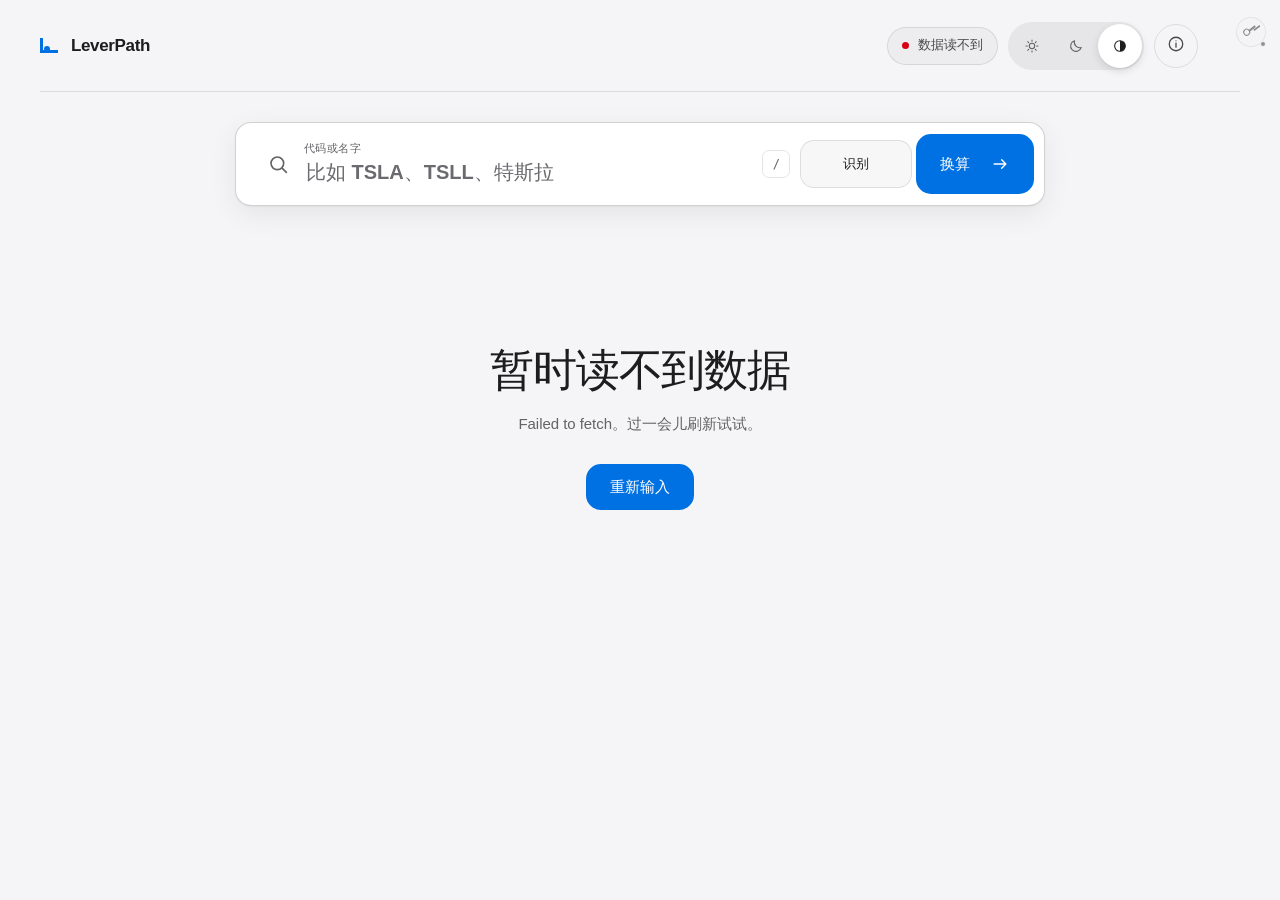
<file: index.html>
<!doctype html>
<html lang="zh-CN">
  <head>
    <meta charset="utf-8" />
    <meta name="viewport" content="width=device-width, initial-scale=1" />
    <meta name="robots" content="noindex" />
    <meta http-equiv="refresh" content="0; url=/levermap/" />
    <title>LeverPath</title>
    <script>
      window.location.replace("/levermap/" + window.location.search + window.location.hash);
    </script>
  </head>
  <body>
    <p><a href="/levermap/">打开 LeverPath</a></p>
  </body>
</html>
</file>
<file: levermap/assets/css/styles.css>
/* ==========================================================================
   Design tokens.

   Light is the default. The dark palette is written out twice on purpose:
   once for the system preference, once for the explicit toggle. Keep the two
   dark blocks identical.
   ========================================================================== */

:root {
  color-scheme: light;

  --font-sans:
    -apple-system, BlinkMacSystemFont, "SF Pro Text", "SF Pro Display", "Helvetica Neue",
    "PingFang SC", "Hiragino Sans GB", "Microsoft YaHei", "Source Han Sans SC", sans-serif;
  --font-mono: "SF Mono", ui-monospace, SFMono-Regular, Menlo, Consolas, monospace;
  --display: var(--font-sans);
  --body: var(--font-sans);
  --sans: var(--font-sans);
  --mono: var(--font-mono);

  --radius-lg: 18px;
  --radius-md: 14px;
  --radius-sm: 10px;
  --content: 1200px;
  --ease: cubic-bezier(0.32, 0.72, 0, 1);

  /* surfaces */
  --bg: #f5f5f7;
  --surface: #ffffff;
  --surface-2: #f0f0f2;
  --surface-3: #e8e8ea;
  --header-bg: rgba(245, 245, 247, 0.72);
  --scrim: rgba(0, 0, 0, 0.32);

  /* translucent fills painted on top of a surface */
  --fill-quiet: rgba(0, 0, 0, 0.03);
  --fill: rgba(0, 0, 0, 0.055);
  --fill-strong: rgba(0, 0, 0, 0.09);

  /* text */
  --ink: #1d1d1f;
  --muted-strong: #48484a;
  --muted: #636366;
  --faint: #6a6a6f;

  /* hairlines */
  --line: rgba(0, 0, 0, 0.1);
  --line-strong: rgba(0, 0, 0, 0.18);

  /* accent */
  --accent: #0071e3;
  --accent-strong: #0060c0;
  --accent-hover: #0077ed;
  --accent-ink: #ffffff;
  --accent-soft: rgba(0, 113, 227, 0.09);
  --accent-line: rgba(0, 113, 227, 0.4);
  --accent-ring: rgba(0, 113, 227, 0.16);
  --on-accent-fill: rgba(255, 255, 255, 0.18);

  /* semantic */
  --positive: #1a7f37;
  --negative: #d70015;
  --negative-soft: rgba(215, 0, 21, 0.07);
  --negative-line: rgba(215, 0, 21, 0.28);
  --warning: #b25000;
  --warning-dot: #f08c00;
  --warning-soft: rgba(242, 140, 0, 0.1);
  --warning-line: rgba(178, 80, 0, 0.26);

  /* segmented controls */
  --segment-track: rgba(120, 120, 128, 0.12);
  --segment-thumb: #ffffff;
  --segment-shadow: 0 3px 8px rgba(0, 0, 0, 0.12), 0 1px 1px rgba(0, 0, 0, 0.04);

  /* elevation */
  --shadow: 0 1px 2px rgba(0, 0, 0, 0.04), 0 8px 28px rgba(0, 0, 0, 0.07);
  --shadow-lg: 0 20px 64px rgba(0, 0, 0, 0.18);
}

@media (prefers-color-scheme: dark) {
  :root:not([data-theme="light"]) {
    color-scheme: dark;

    --bg: #000000;
    --surface: #1c1c1e;
    --surface-2: #161618;
    --surface-3: #2c2c2e;
    --header-bg: rgba(0, 0, 0, 0.72);
    --scrim: rgba(0, 0, 0, 0.6);

    --fill-quiet: rgba(255, 255, 255, 0.045);
    --fill: rgba(255, 255, 255, 0.08);
    --fill-strong: rgba(255, 255, 255, 0.13);

    --ink: #f5f5f7;
    --muted-strong: #c7c7cc;
    --muted: #a8a8ad;
    --faint: #8e8e93;

    --line: rgba(255, 255, 255, 0.11);
    --line-strong: rgba(255, 255, 255, 0.2);

    --accent: #0071e3;
    --accent-strong: #0071e3;
    --accent-hover: #0068d1;
    --accent-ink: #ffffff;
    --accent-soft: rgba(0, 113, 227, 0.18);
    --accent-line: rgba(0, 113, 227, 0.52);
    --accent-ring: rgba(0, 113, 227, 0.28);
    --on-accent-fill: rgba(255, 255, 255, 0.18);

    --positive: #30d158;
    --negative: #ff453a;
    --negative-soft: rgba(255, 69, 58, 0.16);
    --negative-line: rgba(255, 69, 58, 0.4);
    --warning: #ff9f0a;
    --warning-dot: #ff9f0a;
    --warning-soft: rgba(255, 159, 10, 0.14);
    --warning-line: rgba(255, 159, 10, 0.32);

    --segment-track: rgba(118, 118, 128, 0.24);
    --segment-thumb: #636366;
    --segment-shadow: 0 3px 8px rgba(0, 0, 0, 0.3);

    --shadow: 0 1px 2px rgba(0, 0, 0, 0.4), 0 10px 32px rgba(0, 0, 0, 0.35);
    --shadow-lg: 0 24px 72px rgba(0, 0, 0, 0.6);
  }
}

:root[data-theme="dark"] {
  color-scheme: dark;

  --bg: #000000;
  --surface: #1c1c1e;
  --surface-2: #161618;
  --surface-3: #2c2c2e;
  --header-bg: rgba(0, 0, 0, 0.72);
  --scrim: rgba(0, 0, 0, 0.6);

  --fill-quiet: rgba(255, 255, 255, 0.045);
  --fill: rgba(255, 255, 255, 0.08);
  --fill-strong: rgba(255, 255, 255, 0.13);

  --ink: #f5f5f7;
  --muted-strong: #c7c7cc;
  --muted: #a8a8ad;
  --faint: #8e8e93;

  --line: rgba(255, 255, 255, 0.11);
  --line-strong: rgba(255, 255, 255, 0.2);

  --accent: #0071e3;
  --accent-strong: #0071e3;
  --accent-hover: #0068d1;
  --accent-ink: #ffffff;
  --accent-soft: rgba(0, 113, 227, 0.18);
  --accent-line: rgba(0, 113, 227, 0.52);
  --accent-ring: rgba(0, 113, 227, 0.28);
  --on-accent-fill: rgba(255, 255, 255, 0.18);

  --positive: #30d158;
  --negative: #ff453a;
  --negative-soft: rgba(255, 69, 58, 0.16);
  --negative-line: rgba(255, 69, 58, 0.4);
  --warning: #ff9f0a;
  --warning-dot: #ff9f0a;
  --warning-soft: rgba(255, 159, 10, 0.14);
  --warning-line: rgba(255, 159, 10, 0.32);

  --segment-track: rgba(118, 118, 128, 0.24);
  --segment-thumb: #636366;
  --segment-shadow: 0 3px 8px rgba(0, 0, 0, 0.3);

  --shadow: 0 1px 2px rgba(0, 0, 0, 0.4), 0 10px 32px rgba(0, 0, 0, 0.35);
  --shadow-lg: 0 24px 72px rgba(0, 0, 0, 0.6);
}

* {
  box-sizing: border-box;
}

html {
  scroll-behavior: smooth;
}

body {
  min-width: 320px;
  margin: 0;
  overflow-x: hidden;
  background: var(--bg);
  color: var(--ink);
  font-family: var(--body);
  font-size: 15px;
  line-height: 1.6;
  letter-spacing: -0.003em;
  font-synthesis: none;
  -webkit-font-smoothing: antialiased;
  text-rendering: optimizeLegibility;
}

button,
input,
select,
textarea {
  color: inherit;
  font: inherit;
}

button,
a {
  -webkit-tap-highlight-color: transparent;
}

button {
  border: 0;
  cursor: pointer;
}

button:focus-visible,
input:focus-visible,
select:focus-visible,
textarea:focus-visible,
a:focus-visible,
[tabindex]:focus-visible {
  outline: 2px solid var(--accent);
  outline-offset: 2px;
}

[hidden] {
  display: none !important;
}

.sr-only {
  position: absolute;
  width: 1px;
  height: 1px;
  overflow: hidden;
  clip: rect(0 0 0 0);
  clip-path: inset(50%);
  white-space: nowrap;
}

.skip-link {
  position: fixed;
  z-index: 200;
  top: 12px;
  left: 12px;
  transform: translateY(-160%);
  border-radius: 8px;
  background: var(--accent);
  color: var(--accent-ink);
  padding: 11px 15px;
  font-weight: 600;
  text-decoration: none;
}

.skip-link:focus {
  transform: translateY(0);
}

.noscript-note {
  margin: 24px auto;
  width: min(calc(100% - 48px), 720px);
  border: 1px solid var(--warning-line);
  border-radius: 14px;
  background: var(--warning-soft);
  color: var(--warning);
  padding: 16px 18px;
  font-size: 14px;
  line-height: 1.7;
}

.public-key-panel {
  position: fixed;
  z-index: 210;
  top: max(10px, env(safe-area-inset-top));
  right: max(7px, env(safe-area-inset-right));
}

.public-key-trigger {
  position: relative;
  display: grid;
  width: 44px;
  height: 44px;
  place-items: center;
  background: transparent;
  color: var(--muted);
  opacity: 0.72;
  transition:
    color 160ms var(--ease),
    opacity 160ms var(--ease);
}

.public-key-trigger::before {
  position: absolute;
  inset: 7px;
  border: 1px solid var(--line);
  border-radius: 50%;
  background: color-mix(in srgb, var(--bg) 82%, transparent);
  backdrop-filter: blur(12px);
  content: "";
}

.public-key-trigger:hover,
.public-key-trigger:focus-visible,
.public-key-trigger[aria-expanded="true"] {
  color: var(--ink);
  opacity: 1;
}

.public-key-glyph {
  position: relative;
  z-index: 1;
  width: 14px;
  height: 14px;
  transform: rotate(-38deg);
}

.public-key-glyph::before {
  position: absolute;
  top: 1px;
  left: 0;
  width: 5px;
  height: 5px;
  border: 1.5px solid currentColor;
  border-radius: 50%;
  content: "";
}

.public-key-glyph::after {
  position: absolute;
  top: 4px;
  left: 6px;
  width: 8px;
  height: 1.5px;
  background: currentColor;
  box-shadow: 4px 2.5px 0 -0.2px currentColor;
  content: "";
}

.public-key-dot {
  position: absolute;
  z-index: 2;
  right: 7px;
  bottom: 7px;
  width: 6px;
  height: 6px;
  border: 1px solid var(--bg);
  border-radius: 50%;
  background: var(--faint);
}

.public-key-panel.unlocked .public-key-dot {
  background: var(--positive);
}

.public-key-popover {
  position: absolute;
  top: 46px;
  right: 0;
  width: min(232px, calc(100vw - 16px));
  border: 1px solid var(--line);
  border-radius: 14px;
  background: var(--surface);
  padding: 14px;
  box-shadow: var(--shadow-lg);
}

.public-key-popover label,
.public-key-status strong {
  display: block;
  margin-bottom: 8px;
  color: var(--muted-strong);
  font-size: 12px;
  font-weight: 600;
}

.public-key-popover form > div {
  display: flex;
  gap: 6px;
}

.public-key-popover input {
  width: 132px;
  min-width: 0;
  min-height: 36px;
  border: 1px solid var(--line);
  border-radius: 8px;
  outline: 0;
  background: var(--fill);
  padding: 0 9px;
  font-size: 13px;
}

.public-key-popover input:focus {
  border-color: var(--accent);
  box-shadow: 0 0 0 3px var(--accent-ring);
}

.public-key-popover form button,
.public-key-status button {
  min-height: 36px;
  border-radius: 8px;
  background: var(--accent);
  color: var(--accent-ink);
  padding: 0 11px;
  font-size: 12px;
  font-weight: 600;
}

.public-key-popover button:disabled {
  cursor: wait;
  opacity: 0.55;
}

.public-key-status span {
  display: block;
  margin-bottom: 12px;
  color: var(--muted);
  font-size: 12px;
}

.public-key-status button {
  width: 100%;
  background: var(--fill-strong);
  color: var(--ink);
}

.public-key-error {
  margin: 9px 0 0;
  color: var(--negative);
  font-size: 12px;
}

.site-header,
main {
  width: min(calc(100% - 48px), var(--content));
  margin-inline: auto;
}

.site-header {
  min-height: 92px;
  display: flex;
  align-items: center;
  justify-content: space-between;
  border-bottom: 1px solid var(--line);
  padding-right: 42px;
}

.brand {
  display: inline-flex;
  align-items: center;
  gap: 13px;
  color: var(--ink);
  text-decoration: none;
}

.brand-mark {
  position: relative;
  display: grid;
  width: 18px;
  height: 15px;
}

.brand-line {
  width: 18px;
  height: 15px;
  border-bottom: 3px solid var(--accent);
  border-left: 3px solid var(--accent);
}

.brand-dot {
  position: absolute;
  top: 8px;
  right: 8px;
  width: 6px;
  height: 6px;
  border-radius: 50%;
  background: var(--accent);
}

.brand-copy {
  display: flex;
  flex-direction: column;
  gap: 2px;
}

.brand-copy strong {
  font: 600 17px/1 var(--body);
  letter-spacing: -0.021em;
}

.brand-copy small {
  color: var(--muted);
  font: 400 12px/1.2 var(--body);
  letter-spacing: 0;
}

.header-actions,
.workspace-actions {
  display: flex;
  align-items: center;
  gap: 10px;
}

.data-pill {
  display: flex;
  min-height: 38px;
  align-items: center;
  gap: 9px;
  border: 1px solid var(--line);
  border-radius: 999px;
  background: var(--fill-quiet);
  color: var(--muted-strong);
  padding: 0 14px;
  font-size: 13px;
  font-weight: 500;
  transition:
    border-color 160ms var(--ease),
    color 160ms var(--ease);
}

.data-pill:hover {
  border-color: var(--line-strong);
  color: var(--ink);
}

.pulse-dot {
  position: relative;
  display: inline-block;
  flex: 0 0 auto;
  width: 7px;
  height: 7px;
  border-radius: 50%;
  background: var(--positive);
}

.data-pill.error .pulse-dot {
  background: var(--negative);
}

.data-pill.warning .pulse-dot,
.hero-status.warning .pulse-dot {
  background: var(--warning-dot);
}

.icon-button {
  width: 44px;
  height: 44px;
  border: 1px solid var(--line);
  border-radius: 50%;
  background: transparent;
  color: var(--muted-strong);
  transition:
    border-color 160ms var(--ease),
    color 160ms var(--ease);
}

.icon-button:hover {
  border-color: var(--line-strong);
  color: var(--ink);
}

.icon-button svg,
.soft-button svg,
.ghost-button svg,
.search-icon svg,
.search-button svg {
  width: 18px;
  fill: none;
  stroke: currentColor;
  stroke-linecap: round;
  stroke-linejoin: round;
  stroke-width: 1.7;
}

.icon-button svg {
  margin-top: 3px;
}

/* ------------------------------------------------------------------ hero */

.hero {
  position: relative;
  display: grid;
  max-width: 1060px;
  min-height: calc(100svh - 92px);
  margin: 0 auto;
  align-items: center;
  align-content: center;
  gap: 26px;
  padding: 48px 0 92px;
  text-align: center;
}

.hero.hero-compact {
  min-height: 0;
  gap: 0;
  padding: 30px 0 10px;
}

.hero-compact .hero-mast,
.hero-compact .hero-rails,
.hero-compact .hero-status {
  display: none;
}

body[data-view="empty"] .hero {
  min-height: calc(100svh - 92px);
  padding-block: 48px;
}

.hero-mast {
  display: grid;
  justify-items: center;
  gap: 14px;
  animation: riseIn 620ms var(--ease) both;
}

.hero-title {
  max-width: 16em;
  margin: 0;
  font: 600 clamp(29px, 5vw, 50px)/1.16 var(--display);
  letter-spacing: -0.026em;
  text-wrap: balance;
}

.hero-tagline {
  max-width: 620px;
  margin: 0;
  color: var(--muted-strong);
  font-size: clamp(15px, 2.2vw, 17px);
  line-height: 1.65;
  /* Keeps the Chinese line from breaking with a single orphan character. */
  text-wrap: balance;
}

.hero-tagline em {
  color: var(--ink);
  font-style: normal;
  font-weight: 600;
}

.search-shell {
  position: relative;
  /* The entry animations leave a transform in place, so each hero block owns a
     stacking context. Rank them explicitly or the dropdown falls behind the rails. */
  z-index: 20;
  display: grid;
  width: min(100%, 810px);
  min-height: 84px;
  margin-inline: auto;
  grid-template-columns: 52px 1fr auto auto auto;
  align-items: center;
  border: 1px solid var(--line-strong);
  border-radius: 16px;
  background: var(--surface);
  box-shadow: var(--shadow);
  padding: 10px 10px 10px 16px;
  text-align: left;
  transition:
    border-color 180ms var(--ease),
    box-shadow 180ms var(--ease);
  animation: riseIn 620ms 60ms var(--ease) both;
}

.search-shell:focus-within {
  border-color: var(--accent-line);
  box-shadow:
    var(--shadow),
    0 0 0 4px var(--accent-ring);
}

.search-icon {
  display: grid;
  color: var(--muted);
  place-items: center;
}

.search-icon svg {
  width: 23px;
}

.search-field {
  display: flex;
  min-width: 0;
  flex-direction: column;
  gap: 4px;
}

.search-field label {
  color: var(--muted);
  font: 600 11px/1 var(--body);
  letter-spacing: 0.04em;
}

.search-field input {
  width: 100%;
  border: 0;
  outline: 0;
  background: transparent;
  color: var(--ink);
  font: 600 20px/1.3 var(--display);
  text-transform: uppercase;
}

.search-field input::placeholder {
  color: var(--faint);
  text-transform: none;
}

.key-hint {
  display: grid;
  width: 28px;
  height: 28px;
  margin-right: 10px;
  place-items: center;
  border: 1px solid var(--line);
  border-radius: 7px;
  color: var(--muted);
  font: 12px var(--mono);
}

.recognition-button {
  display: inline-flex;
  min-width: 112px;
  height: 48px;
  margin-right: 4px;
  align-items: center;
  justify-content: center;
  gap: 7px;
  border: 1px solid var(--line);
  border-radius: 14px;
  background: var(--fill-quiet);
  padding: 0 14px;
  font-family: var(--body);
  font-size: 13px;
  font-weight: 600;
  transition:
    border-color 160ms var(--ease),
    background 160ms var(--ease),
    transform 160ms var(--ease);
}

.recognition-button > span:first-child {
  display: none;
  font-family: var(--body);
  font-weight: 700;
  font-size: 17px;
}

.recognition-button:hover {
  border-color: var(--accent-line);
  background: var(--accent-soft);
}

.search-button,
.primary-button {
  display: inline-flex;
  min-height: 60px;
  align-items: center;
  justify-content: center;
  gap: 20px;
  border-radius: 15px;
  background: var(--accent);
  color: var(--accent-ink);
  padding: 0 24px;
  font-family: var(--body);
  font-size: 15px;
  font-weight: 600;
  letter-spacing: -0.01em;
  transition:
    background 160ms var(--ease),
    transform 160ms var(--ease);
}

.search-button:hover,
.primary-button:not(:disabled):hover {
  background: var(--accent-hover);
}

.search-button svg {
  width: 20px;
}

.suggestions {
  position: absolute;
  z-index: 30;
  top: calc(100% + 10px);
  right: 0;
  left: 0;
  max-height: 380px;
  overflow-y: auto;
  border: 1px solid var(--line-strong);
  border-radius: 14px;
  background: var(--surface);
  box-shadow: var(--shadow);
  padding: 8px;
}

.suggestion-item {
  display: grid;
  width: 100%;
  grid-template-columns: 78px minmax(0, 1fr) auto;
  align-items: center;
  gap: 12px;
  border-radius: 12px;
  background: transparent;
  padding: 12px;
  text-align: left;
}

.suggestion-item:hover,
.suggestion-item[aria-selected="true"] {
  background: var(--fill);
}

.suggestion-item strong {
  color: var(--ink);
  font: 600 16px var(--mono);
}

.suggestion-item span {
  display: block;
  overflow: hidden;
  color: var(--muted-strong);
  font-size: 14px;
  text-overflow: ellipsis;
  white-space: nowrap;
}

.suggestion-item span i {
  margin-left: 8px;
  border-radius: 5px;
  background: var(--accent-soft);
  color: var(--accent-strong);
  padding: 2px 6px;
  font: 600 11px var(--body);
  font-style: normal;
}

.suggestion-item small {
  flex: 0 0 auto;
  color: var(--muted);
  font: 500 11px var(--body);
  white-space: nowrap;
}

/* --------------------------------------------------------- hero rails */

.hero-rails {
  position: relative;
  z-index: 1;
  display: grid;
  gap: 12px;
  justify-items: center;
  animation: riseIn 620ms 130ms var(--ease) both;
}

.hero-rail {
  display: flex;
  max-width: 100%;
  align-items: center;
  justify-content: center;
  flex-wrap: wrap;
  gap: 10px;
}

.rail-label {
  color: var(--muted);
  font: 600 12px var(--body);
  letter-spacing: 0.04em;
}

.rail-chips {
  display: flex;
  flex-wrap: wrap;
  justify-content: center;
  gap: 8px;
}

.chip {
  display: inline-flex;
  min-height: 36px;
  align-items: center;
  gap: 7px;
  border: 1px solid var(--line);
  border-radius: 999px;
  background: var(--fill-quiet);
  color: var(--muted-strong);
  padding: 0 14px;
  font: 600 13px var(--body);
  transition:
    border-color 160ms var(--ease),
    background 160ms var(--ease),
    color 160ms var(--ease),
    transform 160ms var(--ease);
}

.chip:hover {
  border-color: var(--accent-line);
  background: var(--accent-soft);
  color: var(--ink);
}

.chip span {
  color: var(--muted);
  font: 500 11px var(--mono);
}

.rail-clear {
  border-bottom: 1px solid var(--line);
  background: transparent;
  color: var(--muted);
  padding: 3px 1px;
  font-size: 12px;
}

.rail-clear:hover {
  color: var(--ink);
}

.hero-status {
  display: inline-flex;
  align-items: center;
  justify-content: center;
  gap: 9px;
  margin: 0;
  color: var(--muted);
  font-size: 13px;
  animation: riseIn 620ms 200ms var(--ease) both;
}

.hero-status.warning {
  color: var(--muted);
}

/* ------------------------------------------------------------- workspace */

.section-label {
  color: var(--muted);
  font: 600 13px/1.4 var(--body);
  letter-spacing: -0.005em;
}

.workspace {
  padding: 30px 0 110px;
  animation: fadeIn 400ms var(--ease) both;
}

.workspace-head {
  display: flex;
  align-items: flex-end;
  justify-content: space-between;
  gap: 30px;
  padding-bottom: 24px;
}

.pair-title-row {
  display: flex;
  align-items: center;
  gap: 13px;
}

.pair-title-row h2 {
  margin: 9px 0 2px;
  font: 600 clamp(32px, 5vw, 56px)/1 var(--display);
  letter-spacing: -0.028em;
}

.pair-title-row h2 span {
  color: var(--muted);
  font-weight: 300;
}

.workspace-head p {
  margin: 8px 0 0;
  color: var(--muted);
  font-size: 14px;
}

.factor-badge {
  border: 1px solid var(--line);
  border-radius: 999px;
  background: var(--fill-quiet);
  color: var(--muted-strong);
  padding: 7px 11px;
  font: 600 12px var(--mono);
}

.factor-badge.inverse {
  border-color: var(--negative-line);
  background: var(--negative-soft);
  color: var(--negative);
}

.soft-button {
  display: inline-flex;
  min-height: 42px;
  align-items: center;
  gap: 8px;
  border: 1px solid var(--line);
  border-radius: 11px;
  background: var(--fill-quiet);
  color: var(--muted-strong);
  padding: 0 14px;
  font-size: 13px;
  font-weight: 600;
  transition:
    border-color 160ms var(--ease),
    background 160ms var(--ease),
    color 160ms var(--ease);
}

.soft-button:hover {
  border-color: var(--line-strong);
  background: var(--fill);
  color: var(--ink);
}

.soft-button svg {
  width: 15px;
}

.ghost-button {
  display: inline-flex;
  min-height: 34px;
  align-items: center;
  gap: 7px;
  border: 1px solid var(--line);
  border-radius: 9px;
  background: transparent;
  color: var(--muted);
  padding: 0 11px;
  font-size: 12px;
  font-weight: 600;
  transition:
    border-color 160ms var(--ease),
    color 160ms var(--ease);
}

.ghost-button:hover:not(:disabled) {
  border-color: var(--accent-line);
  color: var(--accent);
}

.ghost-button:disabled {
  cursor: not-allowed;
  opacity: 0.4;
}

.ghost-button svg {
  width: 14px;
}

.refresh-button.loading svg {
  animation: spin 900ms linear infinite;
}

.product-tabs-wrap {
  display: flex;
  min-height: 68px;
  align-items: center;
  gap: 22px;
  border-top: 1px solid var(--line);
  border-bottom: 1px solid var(--line);
}

.tabs-label {
  flex: 0 0 auto;
  color: var(--muted);
  font: 600 12px var(--body);
  letter-spacing: 0.04em;
}

.product-tabs {
  display: flex;
  min-width: 0;
  overflow-x: auto;
  scrollbar-width: none;
  gap: 7px;
}

.product-tabs::-webkit-scrollbar {
  display: none;
}

.product-tab {
  display: inline-flex;
  flex: 0 0 auto;
  align-items: center;
  gap: 7px;
  border: 1px solid transparent;
  border-radius: 999px;
  background: transparent;
  color: var(--muted);
  padding: 9px 13px;
  font: 12px var(--mono);
  transition:
    color 140ms var(--ease),
    background 140ms var(--ease),
    border-color 140ms var(--ease);
}

.product-tab span {
  color: inherit;
  font-size: 10px;
  opacity: 0.8;
}

.product-tab.active span {
  opacity: 1;
}

.product-tab:hover {
  color: var(--ink);
  background: var(--fill);
}

.product-tab.active {
  border-color: var(--accent-line);
  background: var(--accent-soft);
  color: var(--accent-strong);
}

.product-tab.inverse.active {
  border-color: var(--negative-line);
  background: var(--negative-soft);
  color: var(--negative);
}

.product-tab.stale {
  opacity: 0.45;
}

.product-tab.stale::after {
  margin-left: 1px;
  color: var(--warning);
  content: "·";
}

.product-tab.retired {
  opacity: 0.34;
  text-decoration: line-through;
  text-decoration-color: var(--negative-line);
}

.product-tab.retired::after {
  color: var(--negative);
}

.proxy-notice {
  display: flex;
  align-items: flex-start;
  gap: 12px;
  border-right: 1px solid var(--warning-line);
  border-bottom: 1px solid var(--warning-line);
  border-left: 1px solid var(--warning-line);
  border-radius: 0 0 14px 14px;
  background: var(--warning-soft);
  color: var(--muted-strong);
  padding: 13px 17px;
  font-size: 12px;
  line-height: 1.7;
}

.proxy-notice strong {
  flex: 0 0 auto;
  color: var(--warning);
  font: 600 12px/1.7 var(--body);
  letter-spacing: 0.03em;
}

.quote-grid {
  display: grid;
  grid-template-columns: 1fr 104px 1fr;
  align-items: stretch;
  margin-top: 26px;
}

.quote-card {
  position: relative;
  width: 100%;
  min-height: 296px;
  overflow: hidden;
  border: 1px solid var(--line);
  border-radius: var(--radius-lg);
  background: var(--surface);
  padding: 26px 28px 22px;
  color: inherit;
  text-align: left;
  box-shadow: var(--shadow);
  transition: border-color 180ms var(--ease);
}

.quote-card.driver {
  border-color: var(--accent-line);
  box-shadow:
    var(--shadow),
    inset 0 0 0 1px var(--accent-soft);
}

.quote-card.driver::before {
  position: absolute;
  z-index: 2;
  top: 18px;
  left: 50%;
  transform: translateX(-50%);
  border-radius: 999px;
  background: var(--accent);
  color: var(--accent-ink);
  padding: 5px 9px;
  font: 700 10px var(--body);
  letter-spacing: 0.04em;
  content: "输入端";
}

.quote-topline,
.quote-symbol,
.quote-footer {
  display: flex;
  align-items: center;
  justify-content: space-between;
  gap: 14px;
}

.quote-role {
  color: var(--muted);
  font: 600 12px var(--body);
  letter-spacing: 0.04em;
}

.session-badge {
  border: 1px solid var(--line);
  border-radius: 999px;
  color: var(--muted-strong);
  padding: 5px 9px;
  font: 600 11px var(--body);
}

.quote-symbol {
  justify-content: flex-start;
  margin-top: 26px;
}

.quote-symbol strong {
  font: 600 24px var(--mono);
  letter-spacing: -0.01em;
}

.quote-symbol span {
  overflow: hidden;
  color: var(--muted);
  font-size: 12px;
  text-overflow: ellipsis;
  white-space: nowrap;
}

.quote-price {
  display: flex;
  align-items: baseline;
  gap: 10px;
  margin-top: 17px;
}

.quote-price > span {
  font: 600 clamp(46px, 6vw, 72px)/1 var(--display);
  font-variant-numeric: tabular-nums;
  letter-spacing: -0.028em;
}

.quote-price small {
  color: var(--muted);
  font: 10px var(--mono);
  letter-spacing: 0.13em;
}

.quote-change {
  margin-top: 10px;
  color: var(--muted-strong);
  font: 600 13px var(--body);
  font-variant-numeric: tabular-nums;
}

.quote-change.positive {
  color: var(--positive);
}

.quote-change.negative {
  color: var(--negative);
}

.quote-footer {
  position: absolute;
  right: 28px;
  bottom: 22px;
  left: 28px;
  border-top: 1px solid var(--line);
  padding-top: 14px;
  color: var(--muted);
  font-size: 12px;
}

.quote-footer strong {
  color: var(--muted-strong);
  font: 600 12px var(--mono);
}

.map-bridge {
  display: flex;
  align-items: center;
}

.map-bridge > span {
  flex: 1;
  height: 1px;
  background: var(--line-strong);
}

.map-bridge > div {
  display: grid;
  flex: 0 0 58px;
  height: 58px;
  place-items: center;
  align-content: center;
  border: 1px solid var(--line-strong);
  border-radius: 50%;
  background: var(--bg);
}

.map-bridge small {
  color: var(--muted);
  font: 10px var(--mono);
}

.map-bridge strong {
  margin-top: 2px;
  font: 600 13px var(--mono);
}

/* ------------------------------------------------------------- converter */

.engine-grid {
  display: grid;
  margin-top: 24px;
  grid-template-columns: minmax(0, 1.65fr) minmax(280px, 0.75fr);
  gap: 24px;
}

.converter-panel,
.diagnostic-panel,
.chart-panel,
.ladder-panel {
  border: 1px solid var(--line);
  border-radius: var(--radius-md);
  background: var(--surface);
}

.converter-panel {
  overflow: hidden;
}

.panel-heading {
  display: flex;
  align-items: center;
  justify-content: space-between;
  gap: 24px;
  border-bottom: 1px solid var(--line);
  padding: 22px 24px;
}

.panel-heading h3,
.diagnostic-panel h3 {
  margin: 6px 0 0;
  font: 600 19px/1.3 var(--display);
  letter-spacing: -0.015em;
}

.mode-toggle,
.range-buttons {
  display: inline-flex;
  padding: 2px;
  border: 0;
  border-radius: 9px;
  background: var(--segment-track);
}

.mode-toggle button,
.range-buttons button {
  min-height: 31px;
  border-radius: 7px;
  background: transparent;
  color: var(--muted);
  padding: 0 12px;
  font-family: var(--body);
  font-size: 12px;
  font-weight: 600;
  transition:
    background 140ms var(--ease),
    color 140ms var(--ease);
}

.mode-toggle button:hover:not(:disabled),
.range-buttons button:hover {
  color: var(--ink);
}

.mode-toggle button.active,
.range-buttons button.active {
  background: var(--segment-thumb);
  color: var(--ink);
  box-shadow: var(--segment-shadow);
}

.mode-toggle button:disabled {
  cursor: not-allowed;
  opacity: 0.35;
}

.converter-tools {
  display: flex;
  align-items: center;
  justify-content: space-between;
  gap: 16px;
  border-bottom: 1px solid var(--line);
  background: var(--fill-quiet);
  padding: 12px 24px;
}

.compare-product-field {
  display: flex;
  align-items: center;
  gap: 10px;
  color: var(--muted);
  font: 600 12px var(--body);
  letter-spacing: 0.02em;
}

.compare-product-field select {
  min-width: 175px;
  min-height: 36px;
  border: 1px solid var(--line);
  border-radius: 9px;
  outline: 0;
  background: var(--surface-2);
  color: var(--ink);
  padding: 0 34px 0 12px;
  font: 600 12px var(--body);
}

.compare-product-field select:focus-visible {
  border-color: var(--accent-line);
}

.converter-body {
  display: grid;
  min-height: 232px;
  grid-template-columns: 1fr 88px 1fr;
  align-items: center;
  padding: 26px 28px;
}

.price-input-block label,
.output-label {
  display: block;
  color: var(--muted);
  font: 600 12px var(--body);
  letter-spacing: 0.025em;
}

.big-input,
.big-output {
  display: flex;
  min-width: 0;
  align-items: baseline;
  gap: 7px;
  margin-top: 13px;
}

.price-input-block,
.price-output-block {
  min-width: 0;
}

.big-input span,
.big-output span {
  color: var(--muted);
  font: 400 22px var(--display);
}

.big-input input {
  width: min(100%, 230px);
  border: 0;
  border-bottom: 1px solid var(--line-strong);
  outline: 0;
  background: transparent;
  color: var(--ink);
  font: 600 clamp(38px, 5vw, 54px)/1.15 var(--display);
  font-variant-numeric: tabular-nums;
  letter-spacing: -0.028em;
  transition: border-color 160ms var(--ease);
}

.big-input input:focus {
  border-bottom-color: var(--accent);
}

.big-input input::-webkit-inner-spin-button,
.big-input input::-webkit-outer-spin-button {
  appearance: none;
}

.big-output strong {
  color: var(--accent);
  font: 600 clamp(38px, 5vw, 54px)/1.15 var(--display);
  font-variant-numeric: tabular-nums;
  letter-spacing: -0.028em;
}

.move-readout {
  min-height: 18px;
  margin-top: 9px;
  color: var(--muted);
  font: 500 12px var(--body);
  font-variant-numeric: tabular-nums;
}

.move-readout.positive {
  color: var(--positive);
}

.move-readout.negative {
  color: var(--negative);
}

.nudge-row {
  display: flex;
  flex-wrap: wrap;
  gap: 6px;
  margin-top: 16px;
}

.nudge-row button {
  min-height: 30px;
  border: 1px solid var(--line);
  border-radius: 8px;
  background: transparent;
  color: var(--muted);
  padding: 0 10px;
  font: 600 12px var(--body);
  font-variant-numeric: tabular-nums;
  transition:
    border-color 140ms var(--ease),
    color 140ms var(--ease),
    background 140ms var(--ease);
}

.nudge-row button:hover {
  border-color: var(--accent-line);
  background: var(--accent-soft);
  color: var(--accent);
}

.nudge-row .nudge-anchor {
  color: var(--muted-strong);
}

.price-output-block .ghost-button {
  margin-top: 16px;
}

.converter-arrow {
  display: flex;
  align-items: center;
}

.converter-arrow span {
  flex: 1;
  height: 1px;
  background: var(--line);
}

.converter-arrow button {
  display: grid;
  flex: 0 0 40px;
  width: 40px;
  height: 40px;
  margin: 0 7px;
  place-items: center;
  border: 1px solid var(--line);
  border-radius: 50%;
  background: var(--surface-2);
  color: var(--muted-strong);
  transition:
    border-color 160ms var(--ease),
    color 160ms var(--ease),
    transform 160ms var(--ease);
}

.converter-arrow button:hover {
  border-color: var(--accent-line);
  color: var(--accent);
}

.converter-arrow svg {
  width: 24px;
  fill: none;
  stroke: currentColor;
  stroke-linecap: round;
  stroke-linejoin: round;
}

.diagnostic-panel {
  padding: 24px;
}

.anchor-equation {
  display: grid;
  margin: 24px 0;
  grid-template-columns: 1fr auto;
  gap: 2px 16px;
  border-top: 1px solid var(--line);
  border-bottom: 1px solid var(--line);
  padding: 18px 0;
}

.anchor-equation span {
  font: 600 22px var(--mono);
  font-variant-numeric: tabular-nums;
}

.anchor-equation strong {
  align-self: center;
  grid-row: 1 / span 4;
  grid-column: 2;
  color: var(--accent);
  font: 600 13px var(--mono);
}

.anchor-equation small {
  margin-bottom: 8px;
  color: var(--muted);
  font-size: 11px;
}

.anchor-equation small:last-of-type {
  margin-bottom: 0;
}

.diagnostic-list {
  display: grid;
  gap: 13px;
}

.diagnostic-list > div {
  display: flex;
  align-items: center;
  justify-content: space-between;
  gap: 14px;
  color: var(--muted);
  font-size: 12px;
}

.diagnostic-list strong {
  color: var(--muted-strong);
  font: 600 12px var(--mono);
  text-align: right;
}

.diagnostic-caption {
  margin: 23px 0 0;
  color: var(--faint);
  font-size: 11px;
  line-height: 1.75;
}

/* ------------------------------------------------------- chart & ladder */

.analysis-grid {
  display: grid;
  margin-top: 24px;
  grid-template-columns: minmax(0, 0.9fr) minmax(0, 1.1fr);
  gap: 24px;
}

.panel-heading.compact {
  min-height: 78px;
  padding: 18px 22px;
}

.chart-mode-label {
  border: 1px solid var(--line);
  border-radius: 999px;
  color: var(--muted);
  padding: 6px 10px;
  font: 600 11px var(--body);
  white-space: nowrap;
}

.chart-wrap {
  position: relative;
  min-height: 330px;
  padding: 16px 14px 6px;
}

#mappingChart {
  display: block;
  width: 100%;
  height: auto;
  min-height: 290px;
  overflow: visible;
}

.chart-grid-line {
  stroke: var(--line);
  stroke-width: 1;
}

.chart-axis-label {
  fill: var(--faint);
  font: 10px var(--mono);
}

.chart-line {
  fill: none;
  stroke: var(--accent);
  stroke-linecap: round;
  stroke-linejoin: round;
  stroke-width: 2.4;
}

.chart-area {
  fill: url(#chartGradient);
  opacity: 0.14;
}

.chart-point {
  fill: var(--surface);
  stroke: var(--accent);
  stroke-width: 2;
  cursor: crosshair;
}

.marker-line {
  stroke-width: 1;
  stroke-dasharray: 3 4;
}

.marker-line.anchor {
  stroke: var(--line-strong);
}

.marker-line.target {
  stroke: var(--warning-line);
}

.marker-dot.anchor {
  fill: var(--surface);
  stroke: var(--muted-strong);
  stroke-width: 2;
}

.marker-dot.target {
  fill: var(--warning-dot);
  stroke: var(--bg);
  stroke-width: 2;
}

.chart-tooltip {
  position: absolute;
  z-index: 3;
  transform: translate(-50%, -140%);
  border: 1px solid var(--line-strong);
  border-radius: 9px;
  background: var(--surface-2);
  color: var(--muted-strong);
  padding: 8px 10px;
  font: 11px/1.55 var(--mono);
  pointer-events: none;
  white-space: nowrap;
}

.chart-legend,
.ladder-footnote {
  display: flex;
  align-items: center;
  flex-wrap: wrap;
  gap: 16px;
  border-top: 1px solid var(--line);
  padding: 13px 22px;
}

.legend-item {
  display: inline-flex;
  align-items: center;
  gap: 7px;
  color: var(--muted);
  font-size: 12px;
}

.legend-item::before {
  width: 9px;
  height: 9px;
  border-radius: 50%;
  content: "";
}

.legend-anchor::before {
  border: 2px solid var(--muted-strong);
}

.legend-target::before {
  background: var(--warning-dot);
}

.legend-axis {
  margin-left: auto;
  color: var(--faint);
  font: 11px var(--mono);
}

.ladder-controls {
  display: flex;
  align-items: center;
  gap: 10px;
}

.step-select {
  display: flex;
  align-items: center;
  gap: 7px;
  color: var(--muted);
  font-size: 12px;
  font-weight: 600;
}

.step-select select {
  min-height: 37px;
  border: 1px solid var(--line);
  border-radius: 8px;
  outline: 0;
  background: var(--surface);
  color: var(--muted-strong);
  padding: 0 8px;
  font: 12px var(--mono);
}

.table-wrap {
  max-height: 330px;
  overflow: auto;
  scrollbar-color: var(--line-strong) transparent;
  scroll-behavior: auto;
}

table {
  width: 100%;
  border-collapse: collapse;
  font: 12px var(--body);
}

th {
  position: sticky;
  z-index: 2;
  top: 0;
  background: var(--surface);
  color: var(--muted);
  font-size: 11px;
  font-weight: 600;
  letter-spacing: 0.04em;
  text-align: right;
}

th,
td {
  border-bottom: 1px solid var(--line);
  padding: 12px 17px;
  text-align: right;
  white-space: nowrap;
}

th:first-child,
td:first-child {
  text-align: left;
}

td strong {
  color: var(--ink);
  font-family: var(--mono);
  font-weight: 600;
  font-variant-numeric: tabular-nums;
}

td.positive {
  color: var(--positive);
}

td.negative {
  color: var(--negative);
}

tbody tr:hover td {
  background: var(--fill-quiet);
}

.row-tag {
  display: inline-block;
  margin-left: 8px;
  border: 1px solid var(--line-strong);
  border-radius: 5px;
  color: var(--muted);
  padding: 1px 5px;
  font: 500 10px var(--body);
  vertical-align: 1px;
}

.row-tag.target {
  border-color: var(--warning-line);
  background: var(--warning-soft);
  color: var(--warning);
}

tr.anchor-row td {
  background: var(--fill);
  font-weight: 600;
}

tr.target-row td {
  border-color: var(--warning-line);
  background: var(--warning-soft);
}

.invalid-row td {
  color: var(--faint);
}

.data-footnote {
  display: grid;
  margin-top: 24px;
  grid-template-columns: minmax(220px, 0.55fr) minmax(0, 1fr);
  gap: 40px;
  border-top: 1px solid var(--line);
  padding: 20px 4px 0;
}

.data-footnote > div {
  display: flex;
  align-items: flex-start;
  gap: 11px;
}

.data-footnote .pulse-dot {
  margin-top: 6px;
}

.data-footnote p {
  margin: 0;
  color: var(--muted);
  font-size: 11px;
  line-height: 1.75;
}

.data-footnote strong {
  color: var(--muted-strong);
  font: 600 12px var(--body);
}

/* --------------------------------------------------- multi-day path panel */

.path-panel {
  overflow: hidden;
  margin-top: 24px;
  border: 1px solid var(--line);
  border-radius: var(--radius-md);
  background: var(--surface);
  padding: 24px;
}

.path-head {
  display: flex;
  align-items: center;
  justify-content: space-between;
  flex-wrap: wrap;
  gap: 14px;
}

.path-head h3 {
  margin: 6px 0 0;
  font: 600 19px/1.3 var(--display);
  letter-spacing: -0.015em;
}

.path-days {
  display: inline-flex;
  padding: 2px;
  border: 0;
  border-radius: 9px;
  background: var(--segment-track);
}

.path-days button {
  min-height: 30px;
  border-radius: 7px;
  background: transparent;
  color: var(--muted);
  padding: 0 11px;
  font: 600 12px var(--body);
  font-variant-numeric: tabular-nums;
  transition:
    background 140ms var(--ease),
    color 140ms var(--ease);
}

.path-days button:hover {
  color: var(--ink);
}

.path-days button.active {
  background: var(--segment-thumb);
  color: var(--ink);
  box-shadow: var(--segment-shadow);
}

.path-lead {
  margin: 16px 0 14px;
  color: var(--muted-strong);
  font-size: 13px;
  line-height: 1.7;
}

.path-lead strong {
  color: var(--ink);
  font-weight: 600;
}

.path-rows {
  display: grid;
  gap: 1px;
  overflow: hidden;
  border: 1px solid var(--line);
  border-radius: 13px;
  background: var(--line);
}

.path-status {
  display: grid;
  gap: 5px;
  background: var(--surface);
  padding: 18px 16px;
}

.path-status strong {
  color: var(--muted-strong);
  font: 600 13px var(--body);
}

.path-status span {
  color: var(--muted);
  font-size: 11.5px;
  line-height: 1.6;
}

.path-row {
  display: grid;
  grid-template-columns: minmax(0, 1fr) auto;
  align-items: baseline;
  gap: 4px 16px;
  background: var(--surface);
  padding: 13px 16px;
}

.path-label {
  color: var(--muted-strong);
  font-size: 13px;
  font-weight: 600;
}

.path-value {
  font: 600 17px var(--mono);
  font-variant-numeric: tabular-nums;
  text-align: right;
}

.path-value.positive {
  color: var(--positive);
}

.path-value.negative {
  color: var(--negative);
}

.path-detail {
  grid-column: 1 / -1;
  color: var(--muted);
  font-size: 11.5px;
  line-height: 1.6;
}

.path-row[data-tone="base"] {
  /* Layer the tint on the panel surface, not on the 1px gap colour
     showing through, so the detail line keeps its contrast. */
  background: linear-gradient(var(--fill-quiet), var(--fill-quiet)), var(--surface);
}

.path-row[data-tone="drag"] .path-label::before {
  margin-right: 7px;
  color: var(--negative);
  content: "▾";
}

.path-row[data-tone="smooth"] .path-label::before {
  margin-right: 7px;
  color: var(--accent);
  content: "▴";
}

.path-note {
  margin: 14px 0 0;
  color: var(--faint);
  font-size: 11.5px;
  line-height: 1.75;
}

.path-note strong {
  color: var(--muted);
  font-weight: 600;
}

/* ------------------------------------------------------------ error view */

.error-state {
  min-height: 560px;
  max-width: 650px;
  margin: 0 auto;
  padding: 110px 0;
  text-align: center;
  animation: riseIn 480ms var(--ease) both;
}

.error-state h2 {
  margin: 18px 0 14px;
  font: 600 clamp(28px, 4.6vw, 44px)/1.18 var(--display);
  letter-spacing: -0.025em;
  text-wrap: balance;
}

.error-state p {
  color: var(--muted);
  font-size: 15px;
  line-height: 1.75;
  text-wrap: pretty;
}

.error-suggestions {
  display: flex;
  align-items: center;
  justify-content: center;
  flex-wrap: wrap;
  gap: 10px;
  margin-top: 26px;
}

.error-actions {
  display: flex;
  justify-content: center;
  gap: 10px;
  margin-top: 27px;
}

.error-actions .primary-button {
  min-height: 46px;
}

/* ---------------------------------------------------------------- modals */

.modal {
  width: min(calc(100% - 30px), 620px);
  max-height: calc(100vh - 30px);
  overflow: auto;
  border: 0;
  border-radius: 18px;
  background: var(--surface);
  color: var(--ink);
  padding: 0;
  box-shadow: var(--shadow-lg);
}

.modal::backdrop {
  background: var(--scrim);
  backdrop-filter: blur(10px);
}

.modal[open] {
  animation: modalIn 240ms var(--ease) both;
}

.modal-card {
  position: relative;
  margin: 0;
  padding: 36px;
}

.modal-card > h2 {
  margin: 10px 0;
  font: 600 28px/1.24 var(--display);
  letter-spacing: -0.024em;
}

.modal-card > p {
  margin: 0;
  color: var(--muted);
  font-size: 13px;
  line-height: 1.8;
}

.modal-close {
  position: absolute;
  top: 20px;
  right: 20px;
  display: grid;
  width: 44px;
  height: 44px;
  place-items: center;
  border: 1px solid var(--line);
  border-radius: 50%;
  background: transparent;
  color: var(--muted);
  font-size: 22px;
  line-height: 1;
  transition:
    border-color 160ms var(--ease),
    color 160ms var(--ease);
}

.modal-close:hover {
  border-color: var(--line-strong);
  color: var(--ink);
}

.method-card {
  display: grid;
  gap: 8px;
}

.method-block {
  display: grid;
  margin-top: 14px;
  grid-template-columns: 32px 1fr;
  gap: 12px;
  border-top: 1px solid var(--line);
  padding-top: 17px;
}

.method-block > span {
  color: var(--muted);
  font: 11px var(--mono);
}

.method-block h3 {
  margin: 0 0 5px;
  font: 600 15px var(--display);
}

.method-block p {
  margin: 0;
  color: var(--muted);
  font-size: 12.5px;
  line-height: 1.75;
}

.formula {
  overflow-x: auto;
  margin: 10px 0 0 44px;
  border: 1px solid var(--line);
  border-radius: 10px;
  background: var(--surface-2);
  color: var(--muted-strong);
  padding: 14px;
  font: 13px var(--mono);
  white-space: nowrap;
}

.warning-block > span {
  color: var(--negative);
}

.status-card {
  display: grid;
  gap: 6px;
}

.status-list {
  display: grid;
  gap: 1px;
  margin-top: 20px;
  overflow: hidden;
  border: 1px solid var(--line);
  border-radius: 14px;
  background: var(--line);
}

.status-list > div {
  display: flex;
  align-items: center;
  justify-content: space-between;
  gap: 16px;
  background: var(--surface);
  padding: 14px 16px;
  color: var(--muted);
  font-size: 13px;
}

.status-list strong {
  color: var(--muted-strong);
  font: 600 13px var(--mono);
  text-align: right;
}

.status-note {
  margin: 18px 0 0;
  color: var(--faint);
  font-size: 12px;
  line-height: 1.75;
}

/* ------------------------------------------------------------- recognition */

.recognition-modal {
  width: min(calc(100% - 30px), 1040px);
  border: 1px solid var(--line);
  background: var(--surface);
}

.recognition-card {
  padding: 34px;
}

.recognition-dialog-header {
  display: grid;
  max-width: 780px;
  grid-template-columns: 58px minmax(0, 1fr);
  align-items: start;
  gap: 18px;
  padding-right: 46px;
}

.recognition-dialog-icon {
  display: grid;
  width: 58px;
  height: 58px;
  place-items: center;
  border: 1px solid var(--accent-line);
  border-radius: 12px;
  background: var(--accent-soft);
  font-family: var(--body);
  font-weight: 700;
  font-size: 28px;
  box-shadow: inset 0 1px var(--fill);
}

.recognition-dialog-header h2 {
  margin: 7px 0 7px;
  font: 600 clamp(24px, 3.4vw, 30px)/1.2 var(--body);
  letter-spacing: -0.024em;
}

.recognition-dialog-header p {
  max-width: 680px;
  margin: 0;
  color: var(--muted);
  font-size: 14px;
  line-height: 1.7;
}

.recognition-text-field,
.recognition-alias-field {
  display: grid;
  gap: 10px;
  margin-top: 26px;
  color: var(--muted);
  font-family: var(--body);
}

.recognition-field-heading {
  display: flex;
  align-items: baseline;
  justify-content: space-between;
  gap: 16px;
}

.recognition-field-heading strong {
  color: var(--muted-strong);
  font-size: 13px;
  font-weight: 600;
}

.recognition-field-heading small {
  color: var(--muted);
  font-size: 11px;
  font-weight: 500;
}

.recognition-text-field textarea,
.recognition-alias-field input {
  width: 100%;
  border: 1px solid var(--line);
  border-radius: 14px;
  outline: 0;
  background: var(--surface-2);
  color: var(--ink);
  padding: 16px 17px;
  font: 14px/1.8 var(--body);
  resize: vertical;
  transition:
    border-color 160ms var(--ease),
    background 160ms var(--ease),
    box-shadow 160ms var(--ease);
}

.recognition-text-field textarea {
  min-height: 220px;
}

.recognition-text-field textarea:focus,
.recognition-alias-field input:focus {
  border-color: var(--accent-line);
  background: var(--surface);
  box-shadow: 0 0 0 3px var(--accent-soft);
}

.recognition-alias-field small {
  color: var(--muted);
  font: 11px/1.65 var(--body);
  letter-spacing: 0;
}

.recognition-actions {
  display: flex;
  align-items: center;
  justify-content: space-between;
  gap: 16px;
  margin-top: 22px;
}

.recognition-run-button {
  min-width: 330px;
  min-height: 66px;
  justify-content: flex-start;
  gap: 12px;
  border-radius: 13px;
  padding: 7px 14px 7px 8px;
}

.recognition-run-button:disabled {
  cursor: not-allowed;
  opacity: 0.55;
}

.recognition-run-icon {
  display: grid;
  flex: 0 0 48px;
  width: 48px;
  height: 48px;
  place-items: center;
  border-radius: 12px;
  background: var(--on-accent-fill);
  font-family: var(--body);
  font-weight: 700;
  font-size: 22px;
}

.recognition-run-copy {
  display: flex;
  min-width: 0;
  flex-direction: column;
  align-items: flex-start;
  gap: 3px;
  text-align: left;
}

.recognition-run-copy strong {
  font: 700 16px/1.15 var(--body);
  letter-spacing: -0.015em;
}

.recognition-run-copy small {
  font: 500 11px/1.3 var(--body);
  opacity: 0.66;
}

.recognition-run-button svg {
  width: 20px;
  margin-left: auto;
  fill: none;
  stroke: currentColor;
  stroke-linecap: round;
  stroke-linejoin: round;
  stroke-width: 1.8;
}

.recognition-side {
  display: flex;
  align-items: center;
  justify-content: flex-end;
  flex-wrap: wrap;
  gap: 10px;
}

.recognition-summary {
  border: 1px solid var(--line);
  border-radius: 999px;
  background: var(--fill-quiet);
  color: var(--muted);
  padding: 8px 12px;
  font: 500 12px var(--body);
}

.recognition-results {
  overflow: hidden;
  margin-top: 28px;
  border: 1px solid var(--line);
  border-radius: 14px;
  background: var(--surface-2);
}

.recognition-result-menu {
  display: flex;
  align-items: flex-end;
  justify-content: space-between;
  gap: 18px;
  border-bottom: 1px solid var(--line);
  background: var(--fill-quiet);
  padding: 16px 18px;
}

.recognition-result-menu label {
  display: grid;
  gap: 6px;
  color: var(--muted);
  font: 600 11px var(--body);
  letter-spacing: 0.03em;
}

.recognition-result-menu select {
  min-width: 220px;
  min-height: 44px;
  border: 1px solid var(--line);
  border-radius: 11px;
  outline: 0;
  background: var(--surface-2);
  color: var(--ink);
  padding: 0 38px 0 13px;
  font: 600 14px var(--body);
  font-variant-numeric: tabular-nums;
}

.recognition-result-tools {
  display: flex;
  align-items: center;
  gap: 10px;
}

.recognition-result-tools > span {
  border-radius: 999px;
  background: var(--fill);
  color: var(--muted-strong);
  padding: 7px 11px;
  font: 600 11px var(--body);
}

.recognition-results .table-wrap {
  max-height: 460px;
}

.recognition-matrix {
  width: max-content;
  min-width: 100%;
}

.recognition-matrix th,
.recognition-matrix td {
  min-width: 150px;
  padding: 16px 18px;
  white-space: nowrap;
}

.recognition-matrix th:first-child,
.recognition-matrix td:first-child {
  position: sticky;
  z-index: 2;
  left: 0;
  min-width: 280px;
  background: var(--surface);
}

.recognition-matrix th:first-child {
  z-index: 4;
}

.recognition-matrix th strong,
.recognition-matrix td strong {
  font-family: var(--mono);
  font-variant-numeric: tabular-nums;
}

.recognition-matrix th strong {
  color: var(--muted-strong);
  font-size: 13px;
}

.recognition-matrix td strong {
  font-size: 14px;
}

.recognition-matrix th small {
  display: block;
  margin-top: 4px;
  color: var(--muted);
  font: 10px var(--mono);
}

.recognition-matrix tbody tr:hover td,
.recognition-matrix tbody tr:hover td:first-child {
  background: var(--fill-quiet);
}

.recognition-matrix td[data-status="source"] strong {
  color: var(--muted-strong);
}

.recognition-matrix td[data-status="boundary"] strong {
  color: var(--negative);
}

.recognition-matrix td[data-status="unavailable"] strong {
  color: var(--muted);
  font-size: 12px;
}

.recognition-source-line {
  display: block;
  max-width: 280px;
  overflow: hidden;
  margin-top: 6px;
  color: var(--muted);
  font: 11px var(--body);
  text-overflow: ellipsis;
  white-space: nowrap;
}

/* ------------------------------------------------------------- overlays */

.loading-layer {
  position: fixed;
  z-index: 100;
  inset: 0;
  display: grid;
  place-items: center;
  align-content: center;
  background: var(--scrim);
  backdrop-filter: blur(12px);
}

.loading-layer p {
  margin-top: 18px;
  color: var(--muted-strong);
  font: 600 12px var(--body);
  letter-spacing: 0.05em;
}

.loader-mark {
  position: relative;
  display: grid;
  width: 54px;
  height: 54px;
  place-items: center;
  border: 1px solid var(--line-strong);
  border-radius: 13px;
}

.loader-mark {
  animation: loaderBreathe 1.6s ease-in-out infinite;
}

@keyframes loaderBreathe {
  0%,
  100% {
    opacity: 1;
  }
  50% {
    opacity: 0.45;
  }
}

.loader-mark span {
  width: 25px;
  height: 20px;
  border-bottom: 3px solid var(--accent);
  border-left: 3px solid var(--accent);
}

.loader-mark i {
  position: absolute;
  top: 9px;
  right: 9px;
  width: 7px;
  height: 7px;
  border-radius: 50%;
  background: var(--accent);
}

.toast {
  position: fixed;
  z-index: 120;
  right: 22px;
  bottom: 22px;
  max-width: min(380px, calc(100% - 44px));
  border: 1px solid var(--line-strong);
  border-radius: 12px;
  background: var(--surface);
  color: var(--muted-strong);
  padding: 14px 17px;
  box-shadow: var(--shadow);
  font-size: 13px;
  line-height: 1.55;
}

.toast.visible {
  animation: toastIn 220ms var(--ease) both;
}

/* ------------------------------------------------------------ animations */

@keyframes spin {
  to {
    transform: rotate(360deg);
  }
}

@keyframes riseIn {
  from {
    transform: translateY(14px);
    opacity: 0;
  }
  to {
    transform: translateY(0);
    opacity: 1;
  }
}

@keyframes fadeIn {
  from {
    opacity: 0;
  }
  to {
    opacity: 1;
  }
}

@keyframes modalIn {
  from {
    transform: translateY(10px) scale(0.985);
    opacity: 0;
  }
  to {
    transform: translateY(0) scale(1);
    opacity: 1;
  }
}

@keyframes toastIn {
  from {
    transform: translateY(12px);
    opacity: 0;
  }
  to {
    transform: translateY(0);
    opacity: 1;
  }
}

/* ------------------------------------------------------------ responsive */

@media (max-width: 1020px) {
  .quote-grid {
    grid-template-columns: 1fr 74px 1fr;
  }
  .engine-grid {
    grid-template-columns: 1fr;
  }
  .diagnostic-panel {
    display: grid;
    grid-template-columns: 1fr 1.1fr;
    column-gap: 32px;
  }
  .diagnostic-panel h3,
  .diagnostic-panel .anchor-equation {
    grid-column: 1;
  }
  .diagnostic-list,
  .diagnostic-caption {
    grid-column: 2;
  }
  .diagnostic-list {
    grid-row: 1 / span 3;
    align-self: center;
  }
  .analysis-grid {
    grid-template-columns: 1fr;
  }
}

@media (max-width: 760px) {
  .site-header,
  main {
    width: min(calc(100% - 28px), var(--content));
  }
  .site-header {
    min-height: 76px;
  }
  .brand-copy small {
    display: none;
  }
  .data-pill {
    min-height: 34px;
    padding: 0 11px;
    font-size: 12px;
  }
  .data-pill span:last-child {
    max-width: 132px;
    overflow: hidden;
    text-overflow: ellipsis;
    white-space: nowrap;
  }
  .hero {
    min-height: calc(100svh - 76px);
    gap: 22px;
    padding: 32px 0 68px;
  }
  .hero.hero-compact {
    min-height: 0;
    padding: 22px 0 8px;
  }
  .hero-title {
    font-size: 30px;
  }
  .hero-tagline {
    max-width: 420px;
  }
  .search-shell {
    grid-template-columns: 37px 1fr auto auto;
    min-height: 76px;
    padding: 8px 8px 8px 12px;
  }
  .key-hint {
    display: none;
  }
  .search-button {
    min-width: 56px;
    min-height: 56px;
    padding: 0 17px;
  }
  .recognition-button {
    width: 50px;
    min-width: 50px;
    height: 56px;
    margin-right: 2px;
    padding: 0;
  }
  .recognition-button-label {
    display: none;
  }
  .recognition-button > span:first-child {
    display: block;
  }
  .search-button span {
    display: none;
  }
  .search-field input {
    font-size: 16px;
  }
  .hero-rail {
    justify-content: center;
  }
  .workspace-head {
    align-items: flex-start;
    flex-direction: column;
  }
  .pair-title-row h2 {
    font-size: 38px;
  }
  .product-tabs-wrap {
    align-items: flex-start;
    flex-direction: column;
    gap: 10px;
    padding: 16px 0;
  }
  .product-tabs {
    width: 100%;
  }
  .quote-grid {
    grid-template-columns: 1fr;
    gap: 0;
  }
  .map-bridge {
    min-height: 68px;
    flex-direction: column;
  }
  .map-bridge > span {
    width: 1px;
    min-height: 10px;
  }
  .quote-card {
    min-height: 262px;
  }
  .quote-card:hover {
    transform: none;
  }
  .converter-body {
    grid-template-columns: 1fr;
    gap: 22px;
    padding: 30px 24px;
  }
  .converter-arrow {
    transform: rotate(90deg);
  }
  .price-input-block,
  .price-output-block {
    text-align: center;
  }
  .big-input,
  .big-output {
    justify-content: center;
  }
  .big-input input {
    width: 200px;
    text-align: center;
  }
  .nudge-row {
    justify-content: center;
  }
  .diagnostic-panel {
    display: block;
  }
  .diagnostic-list {
    margin-top: 22px;
  }
  .panel-heading {
    align-items: flex-start;
    flex-direction: column;
  }
  .converter-tools {
    align-items: stretch;
    flex-direction: column;
  }
  .compare-product-field {
    align-items: stretch;
    flex-direction: column;
  }
  .compare-product-field select {
    width: 100%;
  }
  .mode-toggle {
    width: 100%;
  }
  .mode-toggle button {
    flex: 1;
  }
  .ladder-heading {
    gap: 16px;
  }
  .path-panel {
    padding: 18px 20px 20px;
  }
  .path-head {
    align-items: flex-start;
    flex-direction: column;
  }
  .path-days {
    width: 100%;
  }
  .path-days button {
    flex: 1;
  }
  .ladder-controls {
    width: 100%;
    justify-content: space-between;
  }
  .chart-legend,
  .ladder-footnote {
    padding: 13px 18px;
  }
  .legend-axis {
    margin-left: 0;
    width: 100%;
  }
  .data-footnote {
    grid-template-columns: 1fr;
    gap: 15px;
  }
  .recognition-actions {
    align-items: stretch;
    flex-direction: column;
  }
  .recognition-side {
    justify-content: flex-start;
  }
}

@media (max-width: 500px) {
  .header-actions .icon-button {
    display: none;
  }
  .workspace-actions {
    width: 100%;
  }
  .workspace-actions .soft-button {
    flex: 1;
    justify-content: center;
    padding: 0 8px;
  }
  .quote-card {
    border-radius: 20px;
    padding-inline: 22px;
  }
  .quote-footer {
    right: 22px;
    left: 22px;
  }
  .panel-heading,
  .panel-heading.compact {
    padding-inline: 18px;
  }
  .range-buttons button {
    padding: 0 9px;
  }
  th,
  td {
    padding: 11px 12px;
  }
  .modal-card {
    padding: 30px 22px;
  }
  .recognition-card {
    padding: 26px 18px;
  }
  .recognition-dialog-header {
    grid-template-columns: 44px minmax(0, 1fr);
    gap: 12px;
    padding-right: 28px;
  }
  .recognition-dialog-icon {
    width: 44px;
    height: 44px;
    border-radius: 13px;
    font-size: 21px;
  }
  .recognition-dialog-header h2 {
    margin-top: 5px;
    font-size: 24px;
  }
  .recognition-dialog-header p {
    font-size: 13px;
  }
  .recognition-field-heading {
    align-items: flex-start;
    flex-direction: column;
    gap: 3px;
  }
  .recognition-text-field textarea {
    min-height: 180px;
  }
  .recognition-text-field textarea,
  .recognition-alias-field input,
  .recognition-result-menu select {
    font-size: 16px;
  }
  .recognition-run-button {
    min-width: 0;
    width: 100%;
  }
  .recognition-result-menu {
    align-items: stretch;
    flex-direction: column;
  }
  .recognition-result-menu select {
    width: 100%;
    min-width: 0;
  }
  .recognition-result-tools {
    justify-content: space-between;
  }
  .recognition-matrix th,
  .recognition-matrix td {
    width: 118px;
    min-width: 118px;
    padding: 13px 11px;
  }
  .recognition-matrix th:first-child,
  .recognition-matrix td:first-child {
    width: 152px;
    min-width: 152px;
    max-width: 152px;
  }
  .recognition-matrix td:first-child > strong,
  .recognition-source-line {
    display: block;
    max-width: 130px;
    overflow: hidden;
    text-overflow: ellipsis;
  }
  .method-card {
    padding-top: 50px;
  }
  .status-card {
    padding-top: 50px;
  }
  .formula {
    margin-left: 0;
  }
  .error-actions {
    flex-direction: column;
  }
  .toast {
    right: 14px;
    left: 14px;
    bottom: 14px;
    max-width: none;
  }
}

@media (prefers-reduced-motion: reduce) {
  *,
  *::before,
  *::after {
    scroll-behavior: auto !important;
    transition-duration: 0.01ms !important;
    animation-duration: 0.01ms !important;
    animation-iteration-count: 1 !important;
  }
}

/* ------------------------------------------------------------ appearance */

.theme-switch {
  display: inline-flex;
  padding: 2px;
  border-radius: 999px;
  background: var(--segment-track);
}

.theme-switch button {
  display: grid;
  width: 44px;
  height: 44px;
  place-items: center;
  border-radius: 999px;
  background: transparent;
  color: var(--muted);
  transition:
    background 180ms var(--ease),
    color 180ms var(--ease);
}

.theme-switch button svg {
  width: 16px;
  fill: none;
  stroke: currentColor;
  stroke-linecap: round;
  stroke-linejoin: round;
  stroke-width: 1.6;
}

.theme-switch button:hover {
  color: var(--ink);
}

.theme-switch button[aria-pressed="true"] {
  background: var(--segment-thumb);
  color: var(--ink);
  box-shadow: var(--segment-shadow);
}

/* The chart fill follows the accent in both appearances. */
#chartGradient stop {
  stop-color: var(--accent);
}

@media (max-width: 500px) {
  .brand-copy {
    display: none;
  }

  .data-pill {
    width: 44px;
    min-width: 44px;
    min-height: 44px;
    justify-content: center;
    padding: 0;
  }

  .data-pill span:last-child {
    position: absolute;
    width: 1px;
    height: 1px;
    overflow: hidden;
    clip: rect(0 0 0 0);
    clip-path: inset(50%);
    white-space: nowrap;
  }

  .theme-switch button {
    width: 44px;
    height: 44px;
  }
}
</file>
